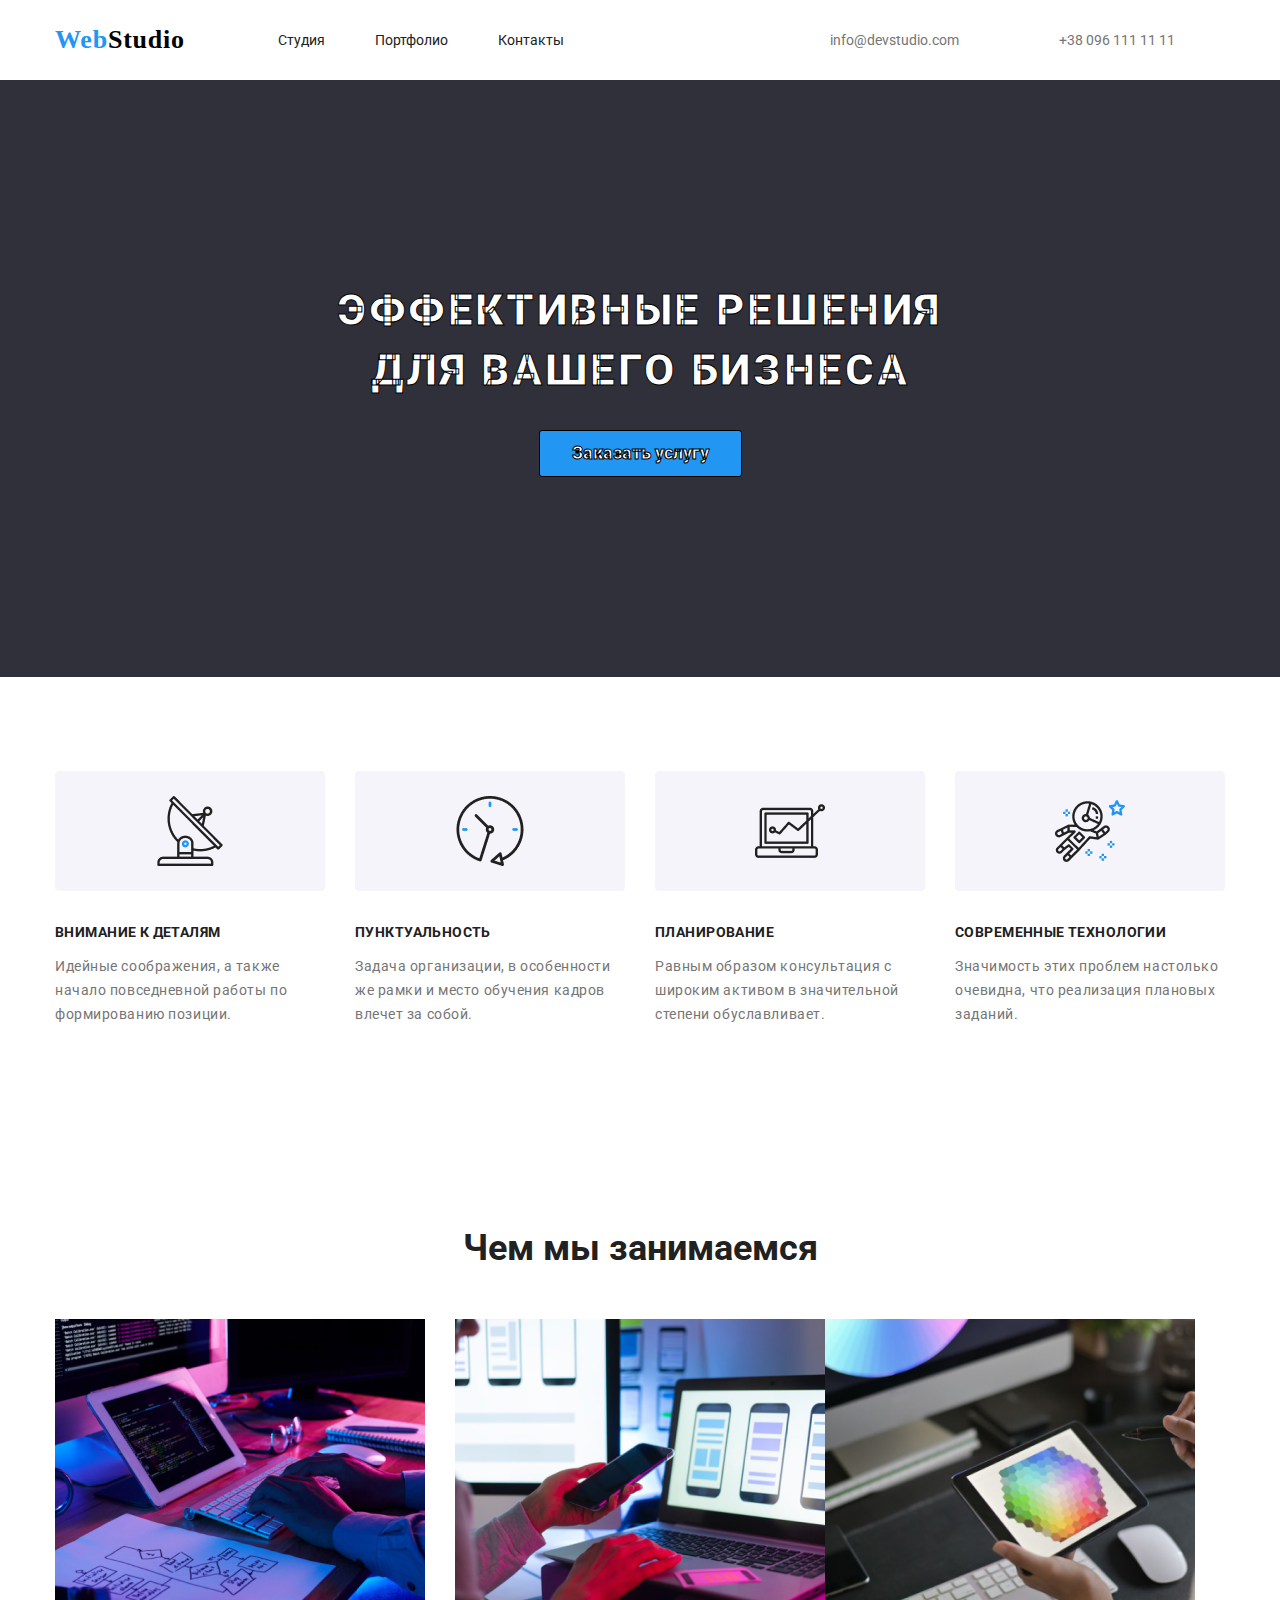
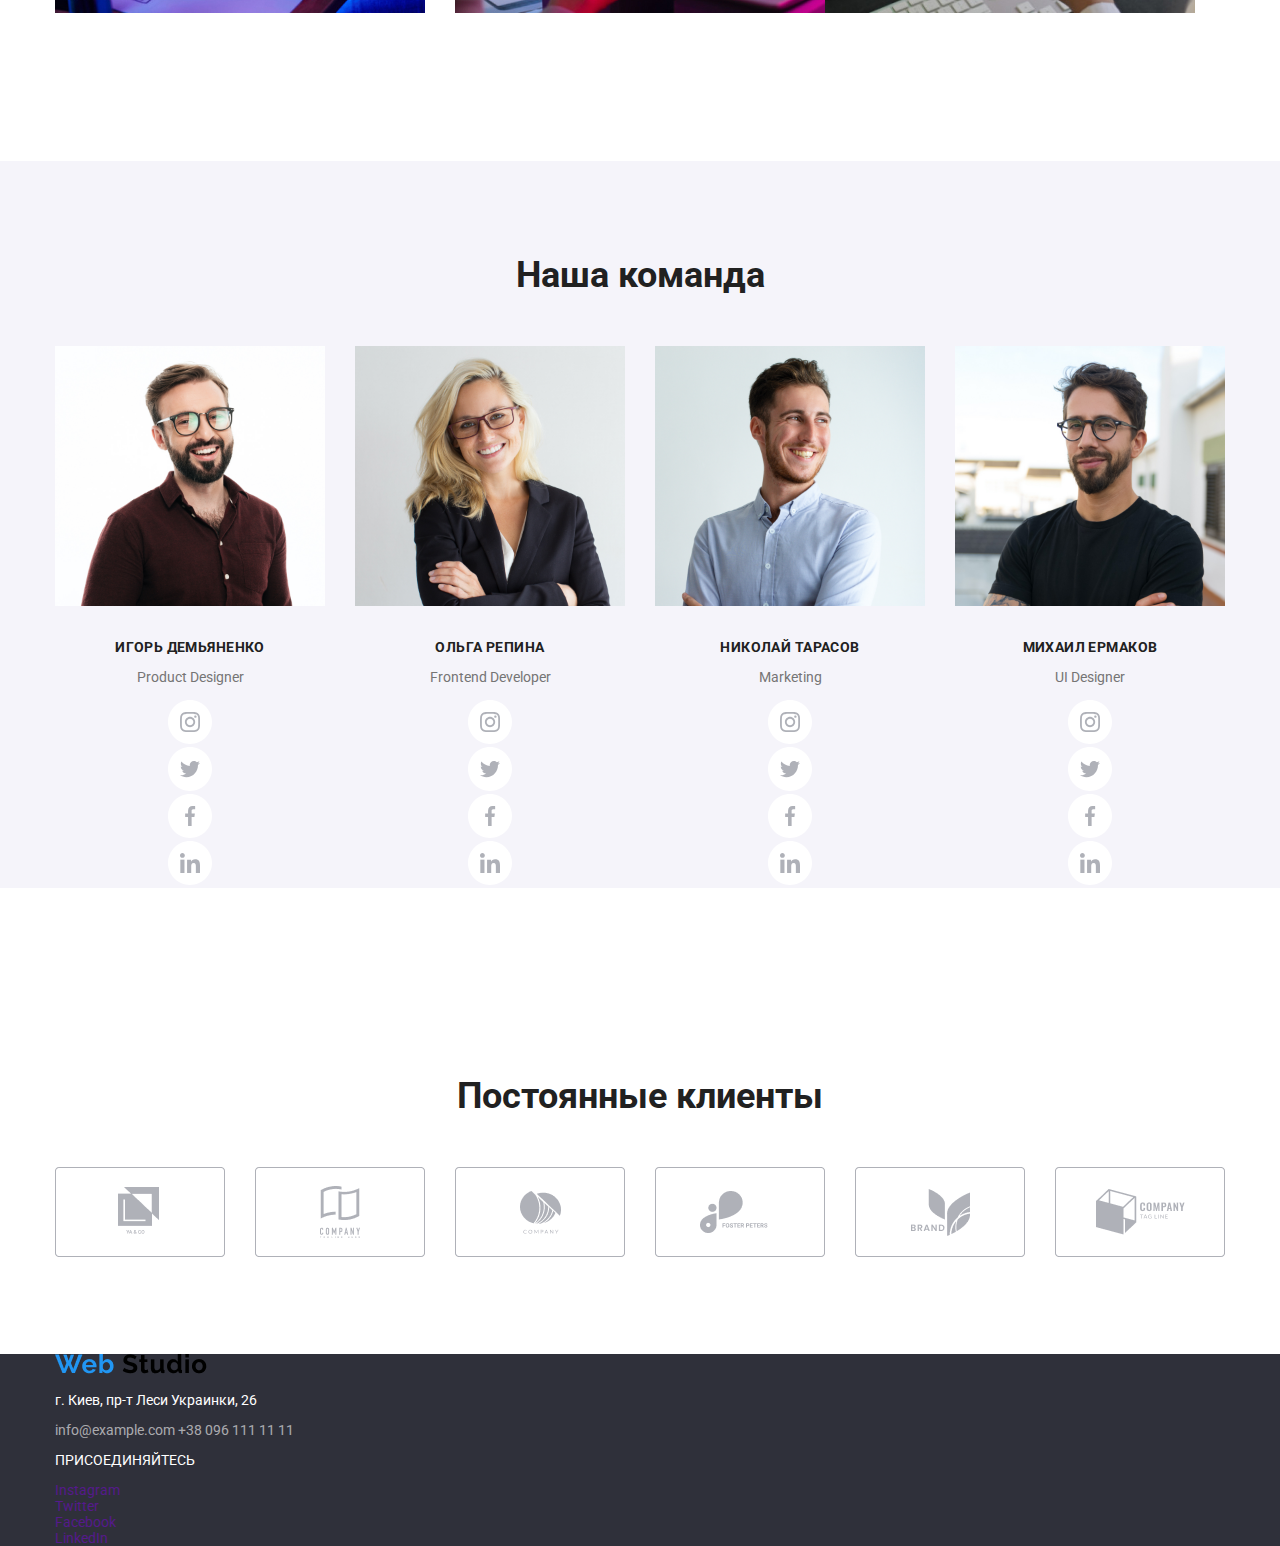
<file: index.html>
<!DOCTYPE html>
<html lang="ru">
  <head>
    <meta charset="UTF-8" />
    <meta name="viewport" content="width=device-width, initial-scale=1.0" />
    <title>Web Studio</title>
    <link
      href="https://fonts.googleapis.com/css2?family=Roboto:wght@400;700&display=swap"
      rel="stylesheet"
    />
    <link
      rel="stylesheet"
      href="https://cdnjs.cloudflare.com/ajax/libs/modern-normalize/0.6.0/modern-normalize.min.css"
    />
    <link rel="stylesheet" href="./css/main.css" />
  </head>
  <body>
    <!-- Шапка сайта -->

    <header>
      <div class="container wrapper">
        <nav>
          <a href="./index.html" class="logo"><span>Web</span>Studio</a>
          <ul class="site-nav list">
            <li><a href="" class="link">Студия</a></li>
            <li><a href="./portfolio.html" class="link">Портфолио</a></li>
            <li><a href="" class="link">Контакты</a></li>
          </ul>
        </nav>

        <ul class="auth-nav list">
          <li>
            <a class="adress-link" href="mailtvo:info@devstudio.com"
              >info@devstudio.com</a
            >
          </li>

          <li>
            <a class="adress-link" href="tel:+380961111111"
              >+38 096 111 11 11</a
            >
          </li>
        </ul>
      </div>
    </header>

    <section class="hero">
      <div class="container">
        <h1 class="hero-title">Эффективные решения для вашего бизнеса</h1>
        <a href="#" class="btn-hero">Заказать услугу</a>
      </div>
    </section>

    <!-- Первая секция -->

    <main>
      <section class="section ideology">
        <div class="container">
          <h2 hidden>Наша Идеология</h2>
          <ul class="ideology-item">
            <li class="ideology-list">
              <img src="./images/antena.png" alt="antena" />
              <h3 class="section-title">Внимание к деталям</h3>
              <p class="ideology-text">
                Идейные соображения, а также начало повседневной работы по
                формированию позиции.
              </p>
            </li>

            <li class="ideology-list">
              <img src="./images/clock.png" alt="clock" />
              <h3 class="section-title">Пунктуальность</h3>
              <p class="ideology-text">
                Задача организации, в особенности же рамки и место обучения
                кадров влечет за собой.
              </p>
            </li>

            <li class="ideology-list">
              <img src="./images/diagram.png" alt="diagramma" />
              <h3 class="section-title">Планирование</h3>
              <p class="ideology-text">
                Равным образом консультация с широким активом в значительной
                степени обуславливает.
              </p>
            </li>

            <li class="ideology-list">
              <img src="./images/astronaut.png" alt="astronaut" />
              <h3 class="section-title">Современные технологии</h3>
              <p class="ideology-text">
                Значимость этих проблем настолько очевидна, что реализация
                плановых заданий.
              </p>
            </li>
          </ul>
        </div>
      </section>

      <!-- Вторая секция -->

      <section class="section affair">
        <div class="container">
          <h2 class="section-title">Чем мы занимаемся</h2>
          <ul class="affair-list">
            <li class="affair-lists">
              <img src="./images/affair-1.jpg" alt="desktop" />
              <p class="app">Десктопные приложения</p>
            </li>

            <li class="affair lists">
              <img src="./images/affair-2.jpg" alt="app" />
              <p class="app">Мобильные приложения</p>
            </li>

            <li class="affair-lists">
              <img src="./images/affair-3.jpg" alt="design" />
              <p class="app">Дизайнерские решения</p>
            </li>
          </ul>
        </div>
      </section>

      <!-- Третья секция -->

      <section class="section-team">
        <div class="container">
          <h2 class="section-title">Наша команда</h2>
          <ul class="team">
            <li class="team-list">
              <a href="#">
                <img
                  src="./images/teamer-1.jpg"
                  alt="crew"
                  width="270"
                  height="260"
                />
                <h3 class="section-title">Игорь Демьяненко</h3>
                <p class="team-text">Product Designer</p>
              </a>
              <ul>
                <li>
                  <a href="#"
                    ><img src="./images/inst.svg" alt="instagram"
                  /></a>
                </li>
                <li>
                  <a href="#"><img src="./images/twit.svg" alt="twitter" /></a>
                </li>
                <li>
                  <a href="#"><img src="./images/fb.svg" alt="facebook" /></a>
                </li>
                <li>
                  <a href="#"><img src="./images/in.svg" alt="in" /></a>
                </li>
              </ul>
            </li>

            <li class="team-list">
              <a href="#">
                <img
                  src="./images/teamer-2.jpg"
                  alt="crew"
                  width="270"
                  height="260"
                />
                <h3 class="section-title">Ольга Репина</h3>
                <p class="team-text">Frontend Developer</p>
              </a>
              <ul>
                <li>
                  <a href="#"
                    ><img src="./images/inst.svg" alt="instagram"
                  /></a>
                </li>
                <li>
                  <a href="#"><img src="./images/twit.svg" alt="twitter" /></a>
                </li>
                <li>
                  <a href="#"><img src="./images/fb.svg" alt="facebook" /></a>
                </li>
                <li>
                  <a href="#"><img src="./images/in.svg" alt="in" /></a>
                </li>
              </ul>
            </li>

            <li class="team-list">
              <a href="#">
                <img
                  src="./images/teamer-3.jpg"
                  alt="crew"
                  width="270"
                  height="260"
                />
                <h3 class="section-title">Николай Тарасов</h3>
                <p class="team-text">Marketing</p>
              </a>
              <ul>
                <li>
                  <a href="#"
                    ><img src="./images/inst.svg" alt="instagram"
                  /></a>
                </li>
                <li>
                  <a href="#"><img src="./images/twit.svg" alt="twitter" /></a>
                </li>
                <li>
                  <a href="#"><img src="./images/fb.svg" alt="facebook" /></a>
                </li>
                <li>
                  <a href="#"><img src="./images/in.svg" alt="in" /></a>
                </li>
              </ul>
            </li>

            <li class="team-list">
              <a href="#">
                <img
                  src="./images/teamer-4.jpg"
                  alt="crew"
                  width="270"
                  height="260"
                />
                <h3 class="section-title">Михаил Ермаков</h3>
                <p class="team-text">UI Designer</p>
              </a>
              <ul>
                <li>
                  <a href="#"
                    ><img src="./images/inst.svg" alt="instagram"
                  /></a>
                </li>
                <li>
                  <a href="#"><img src="./images/twit.svg" alt="twitter" /></a>
                </li>
                <li>
                  <a href="#"><img src="./images/fb.svg" alt="facebook" /></a>
                </li>
                <li>
                  <a href="#"><img src="./images/in.svg" alt="in" /></a>
                </li>
              </ul>
            </li>
          </ul>
        </div>
      </section>

      <!-- Четвертая секиця -->

      <section class="section client">
        <div class="container">
          <h2 class="section-title">Постоянные клиенты</h2>
          <ul class="client-list">
            <li>
              <a href="#"><img src="./images/client1.png" alt="client" /></a>
            </li>

            <li>
              <a href="#"><img src="./images/client2.png" alt="client" /></a>
            </li>

            <li>
              <a href="#"><img src="./images/client3.png" alt="client" /></a>
            </li>

            <li>
              <a href="#"><img src="./images/client4.png" alt="client" /></a>
            </li>

            <li>
              <a href="#"><img src="./images/client5.png" alt="client" /></a>
            </li>

            <li>
              <a href="#"><img src="./images/client6.png" alt="client" /></a>
            </li>
          </ul>
        </div>
      </section>
    </main>

    <!-- Футер -->

    <footer>
      <div class="container">
        <a href="/"><img src="./images/logo.png" alt="logo" /></a>

        <address>
          <p>г. Киев, пр-т Леси Украинки, 26</p>

          <a href="mailtvo:info@example.com">info@example.com</a>

          <a href="tel:+380961111111">+38 096 111 11 11</a>
        </address>

        <p class="footer-text">присоединяйтесь</p>
        <ul>
          <li><a href="" aria-label="Ссылка на Instagram">Instagram</a></li>
          <li><a href="" aria-label="Ссылка на Twitter ">Twitter</a></li>
          <li><a href="" aria-label="Ссылка на Facebook">Facebook</a></li>
          <li><a href="" aria-label="Ссылка на LinkedIn">LinkedIn</a></li>
        </ul>
      </div>
    </footer>
  </body>
</html>
</file>
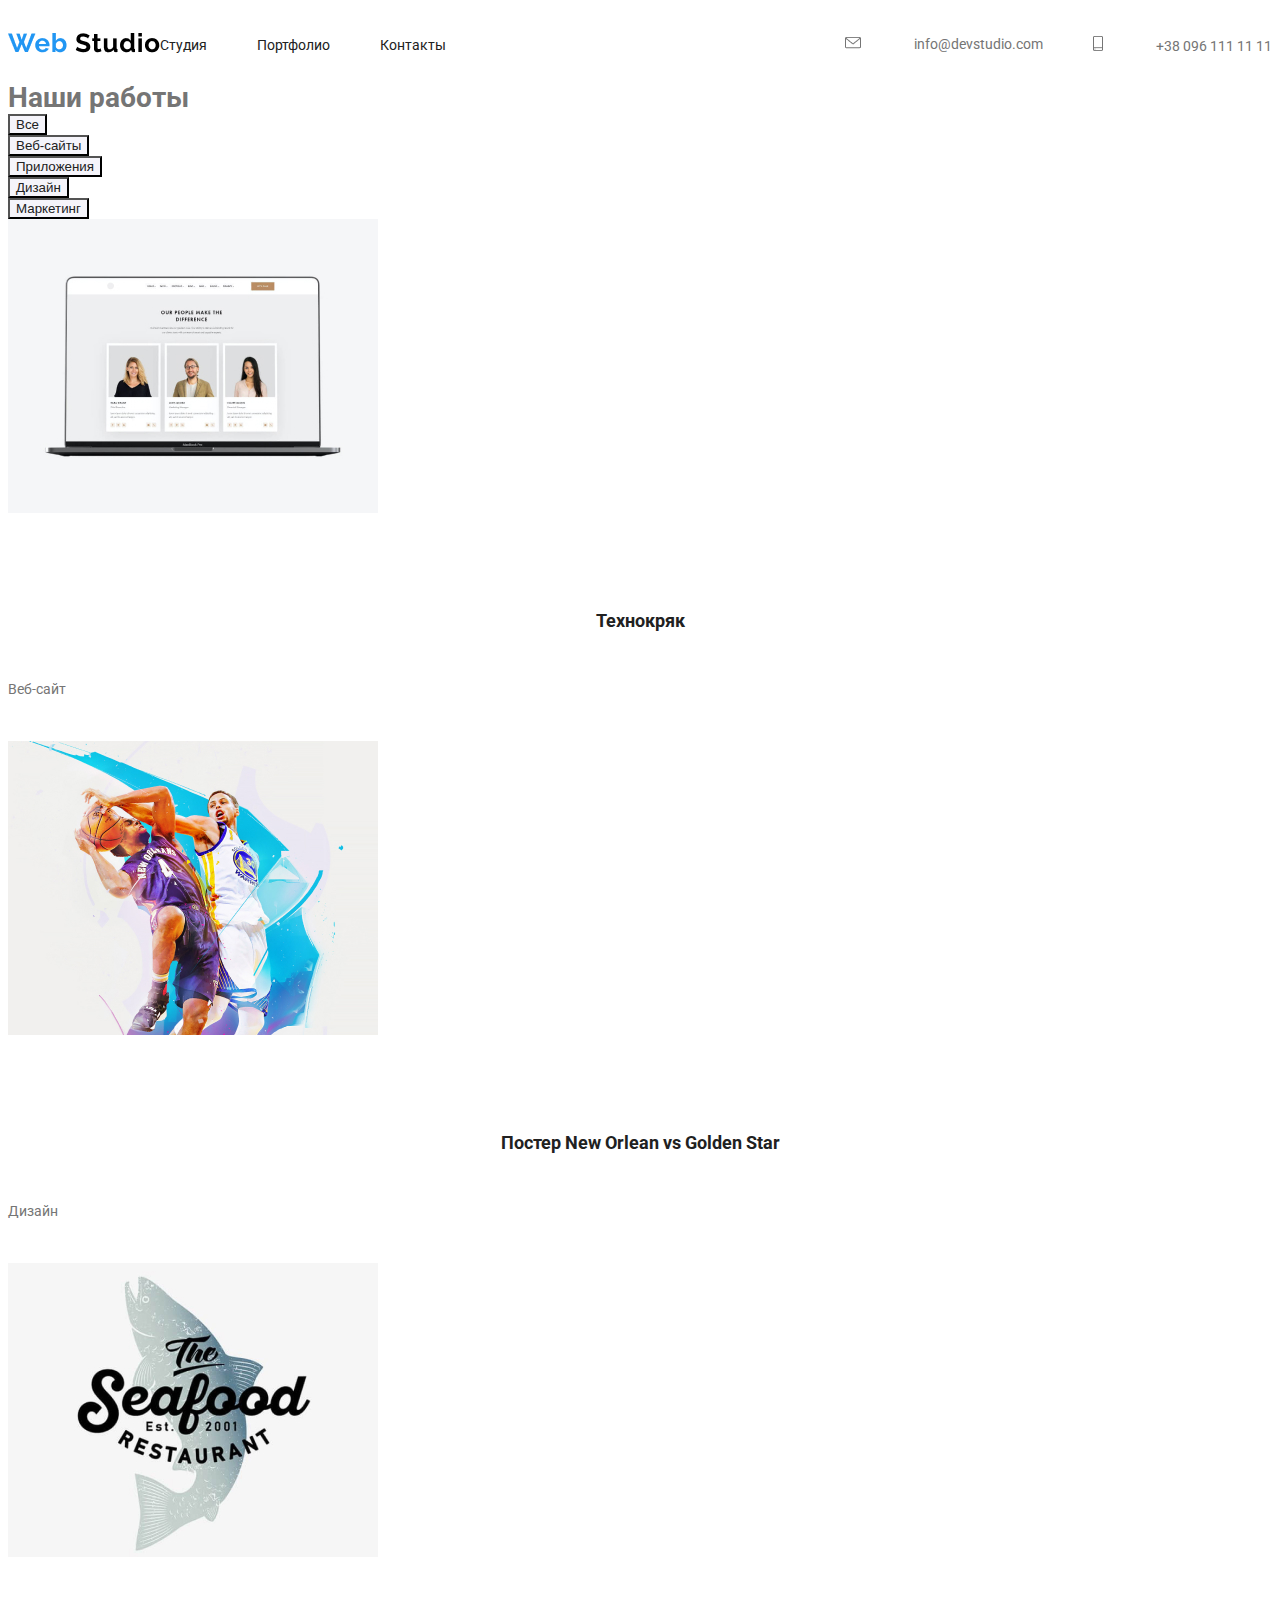
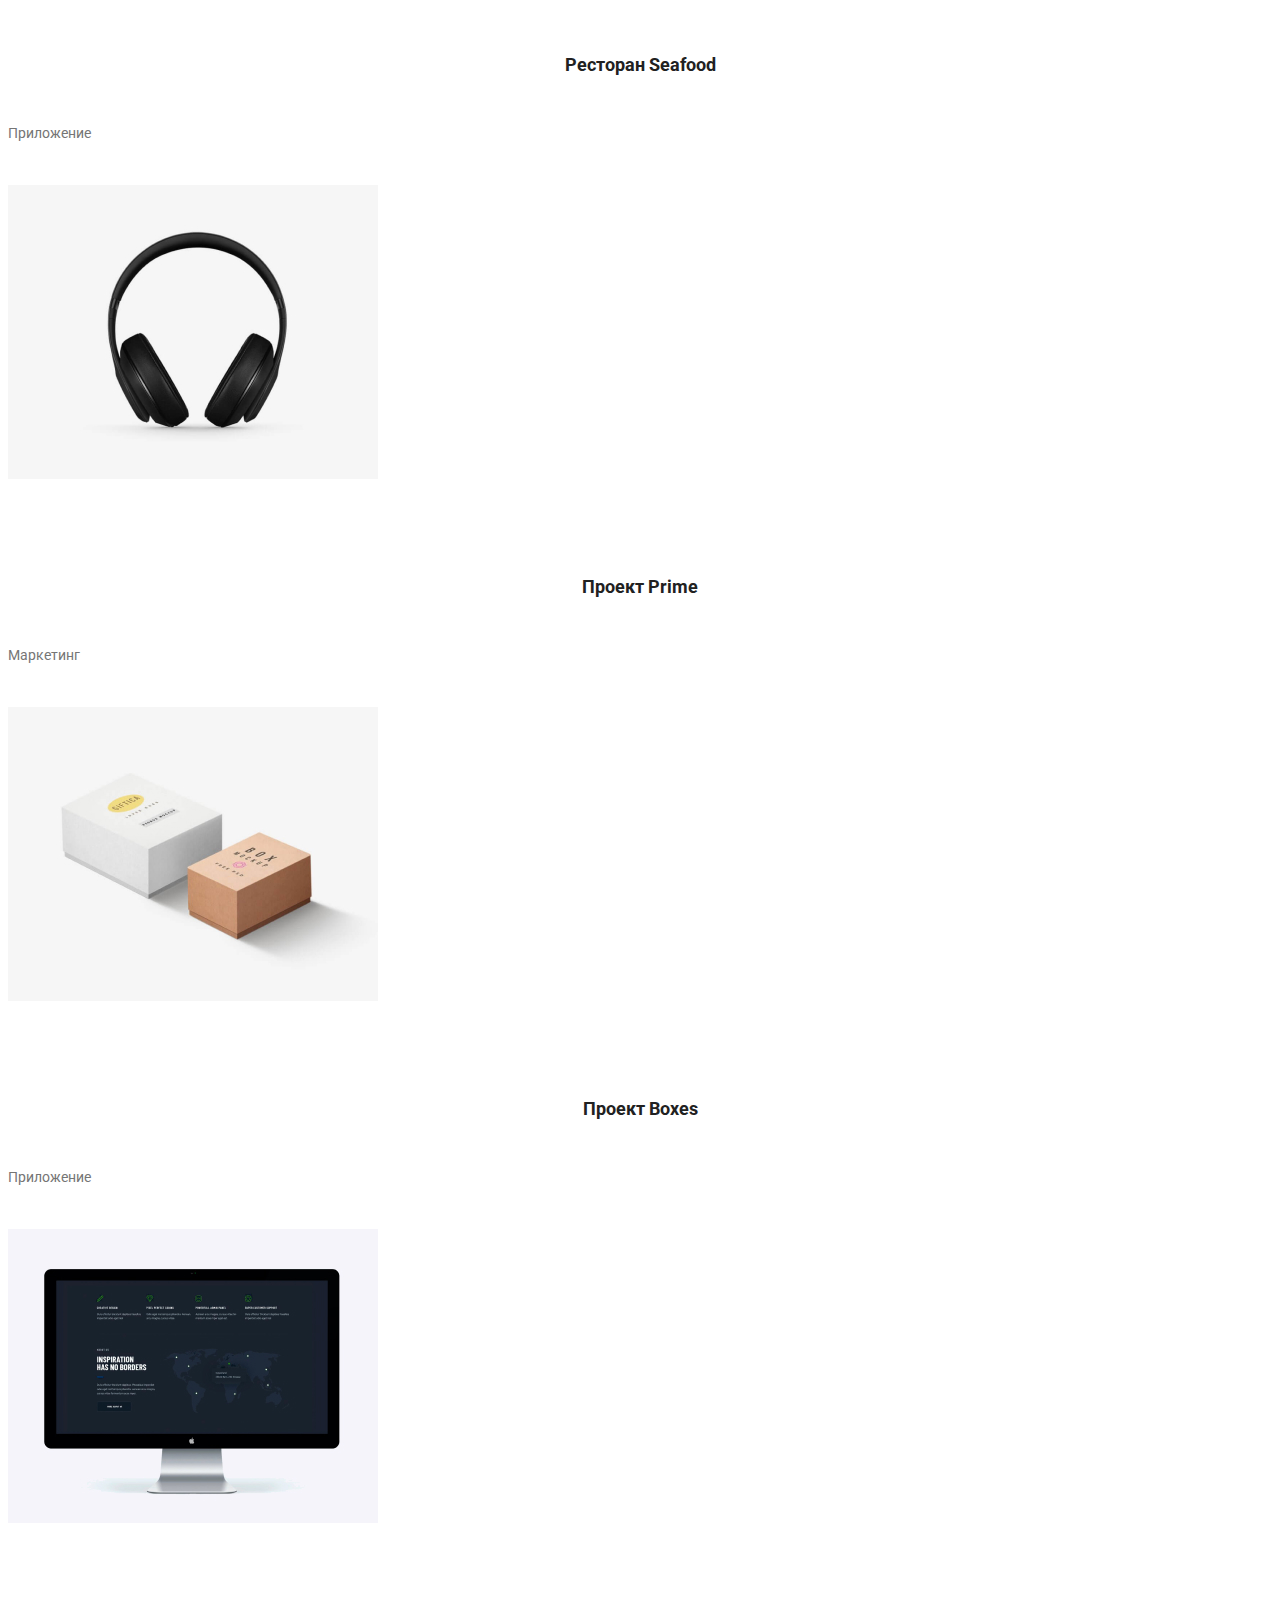
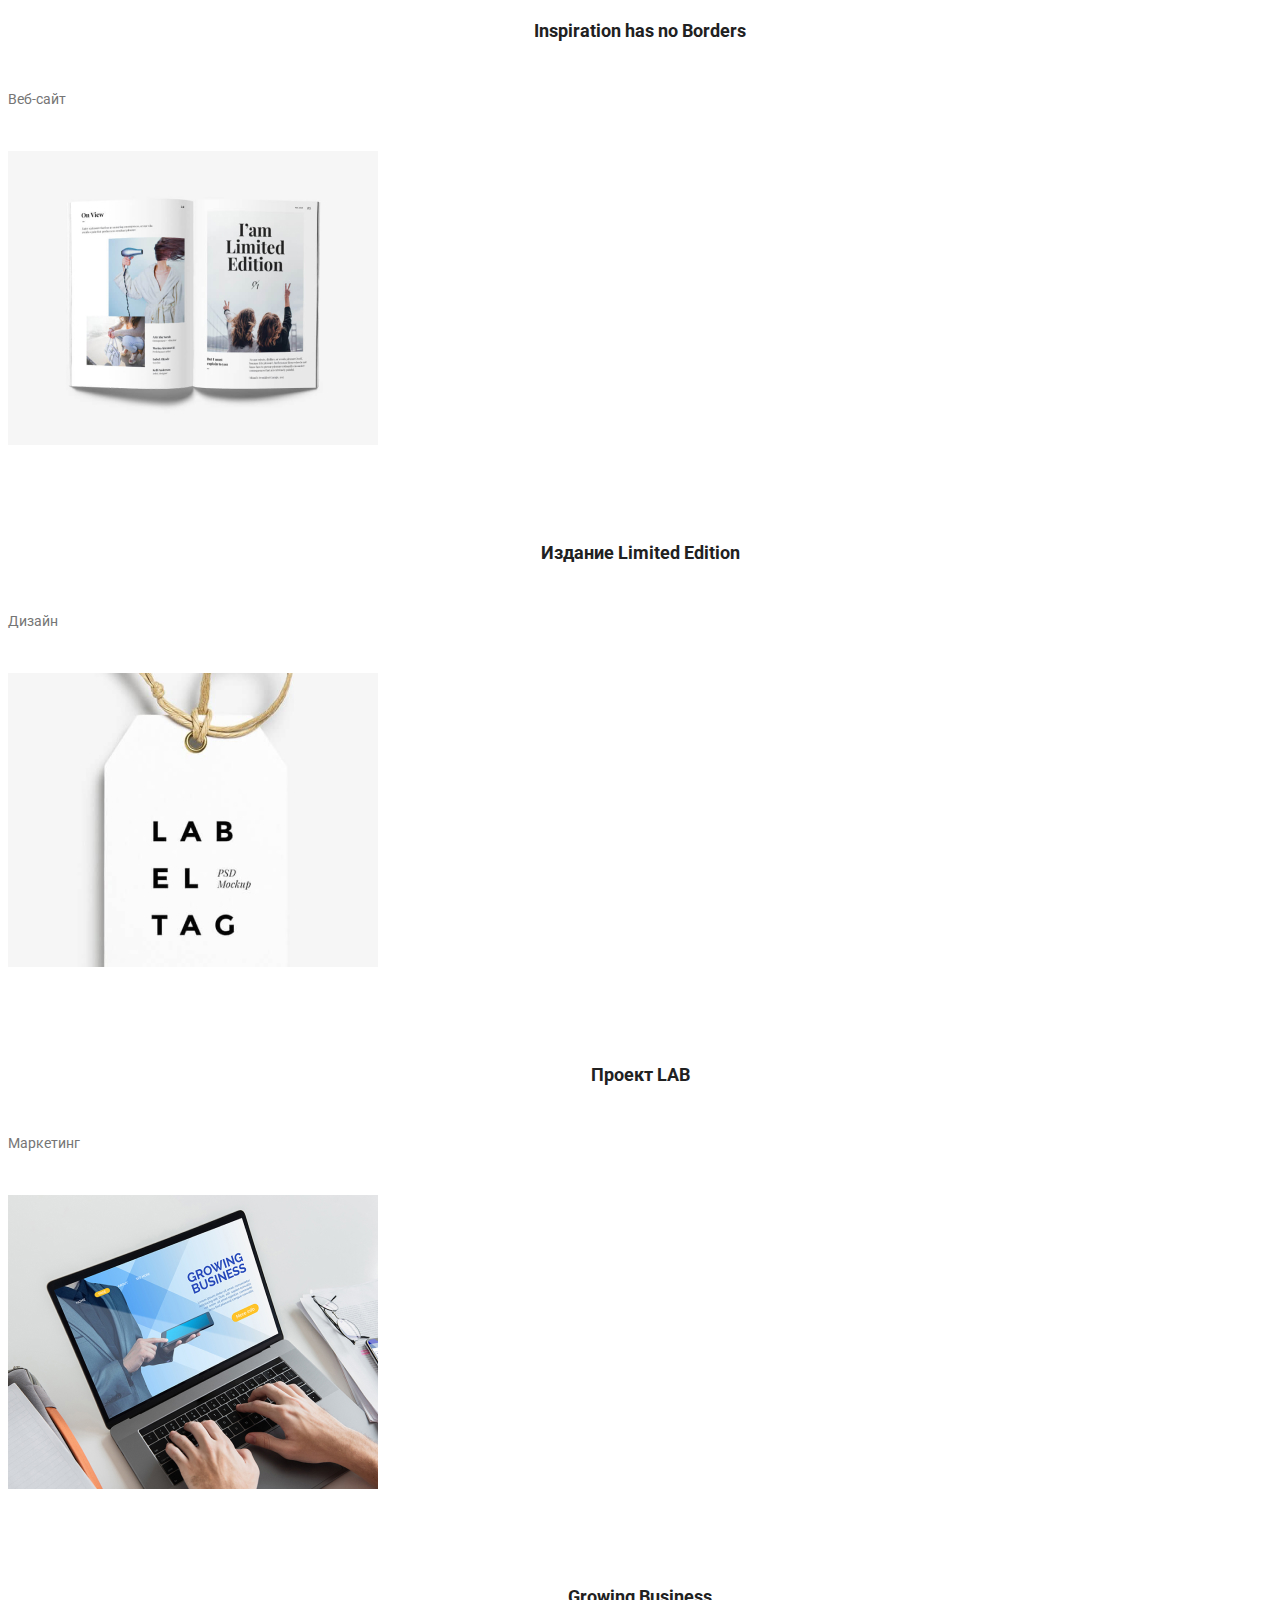
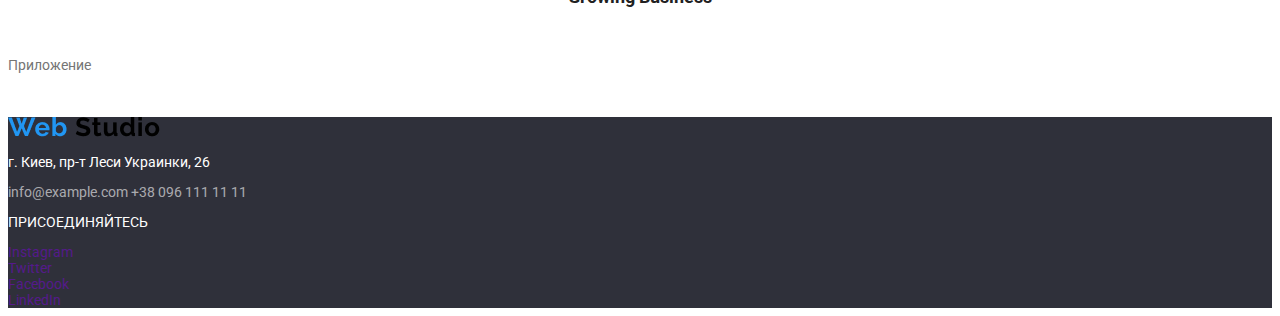
<file: portfolio.html>
<!DOCTYPE html>
<html lang="ru">
  <head>
    <meta charset="UTF-8" />
    <meta name="viewport" content="width=device-width, initial-scale=1.0" />
    <title>Portfolio</title>
    <link
      href="https://fonts.googleapis.com/css2?family=Roboto:wght@400;700&display=swap"
      rel="stylesheet"
    />
    <link rel="stylesheet" href="./css/main.css" />
  </head>
  <body>
    <!-- Шапка сайта -->

    <header>
      <nav>
        <a href="/"><img src="./images/logo.png" alt="logo" /></a>
        <ul class="site-nav list">
          <li><a href="./index.html" class="link">Студия</a></li>
          <li><a href="" class="link">Портфолио</a></li>
          <li><a href="" class="link">Контакты</a></li>
        </ul>

        <ul class="auth-nav list">
          <li>
            <img src="./images/envelope.png" alt="e-mail" />
            <a href="mailtvo:info@devstudio.com">info@devstudio.com</a>
          </li>

          <li>
            <img src="./images/smartphone.png" alt="telephone" />
            <a href="tel:+380961111111">+38 096 111 11 11</a>
          </li>
        </ul>
      </nav>
    </header>

    <!-- Main -->

    <main>
      <section class="portfolio">
        <h1>Наши работы</h1>
        <ul class="filter">
          <li><button class="btn" type="button">Все</button></li>
          <li><button class="btn" type="button">Веб-сайты</button></li>
          <li><button class="btn" type="button">Приложения</button></li>
          <li><button class="btn" type="button">Дизайн</button></li>
          <li><button class="btn" type="button">Маркетинг</button></li>
        </ul>

        <ul class="work-list">
          <li>
            <a href="">
              <img src="./images/img.jpg" alt="desktop" />
            </a>
            <h2>Технокряк</h2>
            <p>Веб-сайт</p>
            <p class="modal-text">
              Технокряк это современная площадка распространения коронавируса.
              Компании используют эту платформу для цифрового шпионажа и атак на
              защищённые сервера конкурентов.
            </p>
          </li>
          <li>
            <a href="">
              <img src="./images/img-2.jpg" alt="basketball-poster" />
            </a>
            <h2>Постер New Orlean vs Golden Star</h2>
            <p>Дизайн</p>
            <p class="modal-text">
              Технокряк это современная площадка распространения коронавируса.
              Компании используют эту платформу для цифрового шпионажа и атак на
              защищённые сервера конкурентов.
            </p>
          </li>
          <li>
            <a href="">
              <img src="./images/img-3.jpg" alt="restoraunt" />
            </a>
            <h2>Ресторан Seafood</h2>
            <p>Приложение</p>
            <p class="modal-text">
              Технокряк это современная площадка распространения коронавируса.
              Компании используют эту платформу для цифрового шпионажа и атак на
              защищённые сервера конкурентов.
            </p>
          </li>
          <li>
            <a href="">
              <img src="./images/img-4.jpg" alt="headphones" />
            </a>
            <h2>Проект Prime</h2>
            <p>Маркетинг</p>
            <p class="modal-text">
              Технокряк это современная площадка распространения коронавируса.
              Компании используют эту платформу для цифрового шпионажа и атак на
              защищённые сервера конкурентов.
            </p>
          </li>
          <li>
            <a href="">
              <img src="./images/img-5.jpg" alt="boxes" />
            </a>
            <h2>Проект Boxes</h2>
            <p>Приложение</p>
            <p class="modal-text">
              Технокряк это современная площадка распространения коронавируса.
              Компании используют эту платформу для цифрового шпионажа и атак на
              защищённые сервера конкурентов.
            </p>
          </li>
          <li>
            <a href="">
              <img src="./images/img-6.jpg" alt="desktop" />
            </a>
            <h2>Inspiration has no Borders</h2>
            <p>Веб-сайт</p>
            <p class="modal-text">
              Технокряк это современная площадка распространения коронавируса.
              Компании используют эту платформу для цифрового шпионажа и атак на
              защищённые сервера конкурентов.
            </p>
          </li>
          <li>
            <a href="">
              <img src="./images/img-7.jpg" alt="books" />
            </a>
            <h2>Издание Limited Edition</h2>
            <p>Дизайн</p>
            <p class="modal-text">
              Технокряк это современная площадка распространения коронавируса.
              Компании используют эту платформу для цифрового шпионажа и атак на
              защищённые сервера конкурентов.
            </p>
          </li>
          <li>
            <a href="">
              <img src="./images/img-8.jpg" alt="mockup" />
            </a>
            <h2>Проект LAB</h2>
            <p>Маркетинг</p>
            <p class="modal-text">
              Технокряк это современная площадка распространения коронавируса.
              Компании используют эту платформу для цифрового шпионажа и атак на
              защищённые сервера конкурентов.
            </p>
          </li>
          <li>
            <a href="">
              <img src="./images/img-9.jpg" alt="desktop" />
            </a>
            <h2>Growing Business</h2>
            <p>Приложение</p>
            <p class="modal-text">
              Технокряк это современная площадка распространения коронавируса.
              Компании используют эту платформу для цифрового шпионажа и атак на
              защищённые сервера конкурентов.
            </p>
          </li>
        </ul>
      </section>
    </main>

    <!-- Footer -->
    <footer>
      <a href="/"><img src="./images/logo.png" alt="logo" /></a>

      <address>
        <p>г. Киев, пр-т Леси Украинки, 26</p>

        <a href="mailtvo:info@example.com">info@example.com</a>

        <a href="tel:+380961111111">+38 096 111 11 11</a>
      </address>

      <p class="footer-text">присоединяйтесь</p>
      <ul>
        <li><a href="" aria-label="Ссылка на Instagram">Instagram</a></li>
        <li><a href="" aria-label="Ссылка на Twitter ">Twitter</a></li>
        <li><a href="" aria-label="Ссылка на Facebook">Facebook</a></li>
        <li><a href="" aria-label="Ссылка на LinkedIn">LinkedIn</a></li>
      </ul>
    </footer>
  </body>
</html>
</file>
<file: css/main.css>
/* head color #757575;
second color  #212121;
hover #2196F3;
background section #F5F4FA;
footer color #2F303A;
 */

:root {
    --primary-text-color: #757575;
    --second-text-color: #212121;
    --hover-text-color: #2196F3;
    --background-section-color: #F5F4FA;
}

body {
    background-color: #fff;
    color: var(--primary-text-color);
    font-size: 14px;
    font-family: 'Roboto', sans-serif;
}

h1,
h2,
h3,
h4,
ul {
    list-style: none;
    padding: 0;
    margin: 0;
}

h2 {
    font-size: 36px;
    padding-top: 94px;
    margin-bottom: 50px;
    text-align: center;
}

h3 {
    font-size: 14px;
    text-transform: uppercase;
    letter-spacing: 0.03em;
    margin-top: 30px;
    margin-bottom: 10px;
}

a {
    text-decoration: none;
}

.container {
    width: 1200px;
    margin: 0 auto;
    padding: 0 15px 0 15px;
}

.section {
    margin: 94px 0;
}

header {
    background-color: #fff;
    padding: 25px 0;
}

.list a {
    color: var(--primary-text-color);
}

.list a:hover,
.list a:focus {
    color: var(--hover-text-color);
    transition: all 0.5s ease;
}

/* Site nav  */

.logo {
    margin-right: 93px;
    font-family: Raleway;
    font-style: normal;
    font-weight: bold;
    font-size: 26px;
    letter-spacing: 0.03em;
    color: #000;
}

.logo span {
    color: var(--hover-text-color);
}

.wrapper {
    display: flex;
    align-items: center;
}

.site-nav {
    display: flex;
}

nav {
    display: flex;
    align-items: center;
}

.site-nav li {
    display: flex;
    margin-right: 50px;
    display: block;
}

.site-nav li:last-child {
    margin-right: 0;
}

.auth-nav {
    display: flex;
    margin-left: auto;
}

.auth-nav :first-child {
    margin-right: 50px;
}

.site-nav .link {
    color: var(--second-text-color);
}

.site-nav .link:hover,
.site-nav .link:focus {
    color: var(--hover-text-color);
    transition: all 0.5s ease;
}

.section-title {
    color: var(--second-text-color);
}

/* HEROOOOOOOOO */

.hero {
    background-color: #2F303A;
    text-align: center;
}

.hero-title {
    padding-top: 200px;
    margin: 0 auto;
    width: 696px;
    color: #fff;
    -webkit-text-stroke: 1px black;
    font-family: Roboto;
    font-style: bold;
    font-weight: 900;
    font-size: 44px;
    line-height: 1.367;
    letter-spacing: 0.06em;
    text-transform: uppercase;
    border: 1px color: #000;
}

.btn-hero {
    display: inline-block;
    color: #fff;
    font-weight: 900;
    -webkit-text-stroke: 1px black;
    background-color: var(--hover-text-color);
    font-size: 18px;
    line-height: 1.367;
    padding: 10px 32px;
    border-radius: 3px;
    border: 1px solid #000;
    margin: 30px 0 200px 0;
    min-width: 200px;
    text-align: center;
}

.btn-hero:hover,
.btn-hero:focus {
    color: var(--second-text-color);
    background-color: var(--background-section-color);
    transition: all 0.5s ease;
}

/* IDEOLOGY SECTION */

.ideology-item {
    display: flex;
}

.ideology-list {
    width: 270px;
    margin-right: 30px;
}

.ideology-list :last-child {
    margin-right: 0px;
}

.ideology-text {
    font-weight: normal;
    line-height: 1.715em;
    letter-spacing: 0.04em;
}

/* AFFAIR SECTION */

.affair-list {
    display: flex;
}

.affair-lists {
    margin-right: 30px;
    text-align: center;
}

.section-team {
    background-color: var(--background-section-color);
}

.app {
    font-size: 16px;
    color: #fff;
    letter-spacing: 0.03em;
}

/* TEAM SECTION */

.team {
    display: flex;
}

.team-list {
    margin-right: 30px;
    text-align: center;
}

.team-list :last-child {
    margin-right: 0;
}

.team-text {
    color: var(--primary-text-color);
}

/* CLIENT SECTION */

.client-list {
    display: flex;
}

.client-list li {
    margin-right: 30px;
}

.client-list li :last-child {
    margin-right: 0;
}

address a {
    font-style: normal;
    color: rgba(255, 255, 255, 0.6);
}

address p {
    color: #fff;
    font-style: normal;
}

.footer-text {
    text-transform: uppercase;
    color: #fff;
}

footer {
    background-color: #2F303A;
}

/* Css portflio */

.btn {
    color: var(--second-text-color);
    background-color: #F5F4FA;
}

.btn:hover,
.btn:focus {
    color: #fff;
    background-color: var(--hover-text-color);
    transition: all 0.5s ease;
}

.work-list h2 {
    color: var(--second-text-color);
    font-size: 18px;
}

.modal-text {
    color: #fff;
}
</file>
